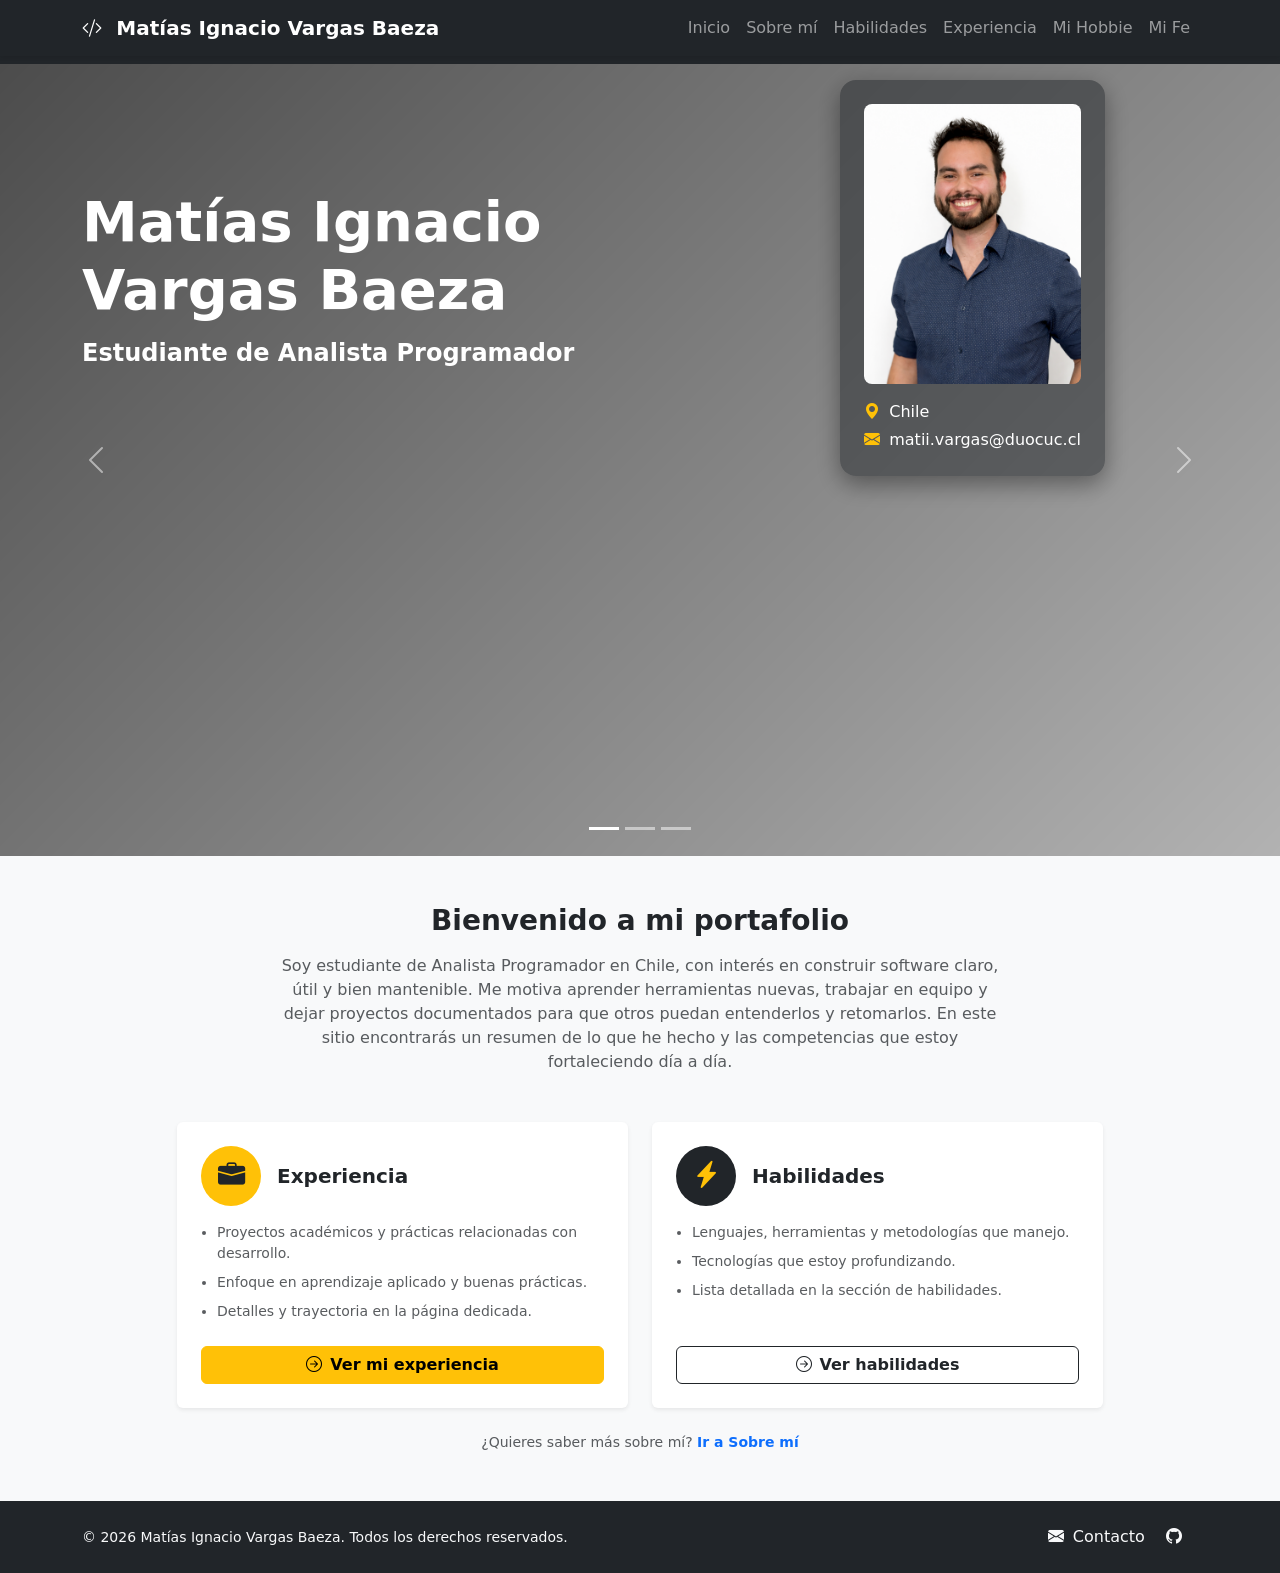
<file: index.html>
<!DOCTYPE html>
<html lang="es">
<head>
  <meta charset="UTF-8" />
  <meta name="viewport" content="width=device-width, initial-scale=1" />
  <title>Matías Ignacio Vargas Baeza</title>

  <!-- Bootstrap CSS -->
  <link
    href="https://cdn.jsdelivr.net/npm/bootstrap@5.3.3/dist/css/bootstrap.min.css"
    rel="stylesheet"
  />
  <!-- Bootstrap Icons -->
  <link
    rel="stylesheet"
    href="https://cdn.jsdelivr.net/npm/bootstrap-icons@1.11.3/font/bootstrap-icons.css"
  />
  <link rel="stylesheet" href="styles.css" />
</head>
<body>
  <!-- Navbar -->
  <nav class="navbar navbar-expand-lg navbar-dark bg-dark fixed-top shadow-sm">
    <div class="container">
      <a class="navbar-brand" href="index.html">
        <i class="bi bi-code-slash me-2"></i>
        <span>Matías Ignacio Vargas Baeza</span>
      </a>
      <button
        class="navbar-toggler"
        type="button"
        data-bs-toggle="collapse"
        data-bs-target="#navbarNav"
        aria-controls="navbarNav"
        aria-expanded="false"
        aria-label="Toggle navigation"
      >
        <span class="navbar-toggler-icon"></span>
      </button>
      <div class="collapse navbar-collapse" id="navbarNav">
        <ul class="navbar-nav ms-auto">
          <li class="nav-item">
            <a class="nav-link" href="index.html">Inicio</a>
          </li>
          <li class="nav-item">
            <a class="nav-link" href="sobre-mi.html">Sobre mí</a>
          </li>
          <li class="nav-item">
            <a class="nav-link" href="habilidades.html">Habilidades</a>
          </li>
          <li class="nav-item">
            <a class="nav-link" href="experiencia.html">Experiencia</a>
          </li>
          <li class="nav-item">
            <a class="nav-link" href="hobbie.html">Mi Hobbie</a>
          </li>
          <li class="nav-item">
            <a class="nav-link" href="mi-fe.html">Mi Fe</a>
          </li>
        </ul>
      </div>
    </div>
  </nav>

  <!-- Hero + Carousel -->
  <header id="inicio">
    <div id="heroCarousel" class="carousel slide" data-bs-ride="carousel">
      <div class="carousel-indicators">
        <button type="button" data-bs-target="#heroCarousel" data-bs-slide-to="0" class="active" aria-current="true"></button>
        <button type="button" data-bs-target="#heroCarousel" data-bs-slide-to="1"></button>
        <button type="button" data-bs-target="#heroCarousel" data-bs-slide-to="2"></button>
      </div>

      <div class="carousel-inner">
        <!-- Slide 1 -->
        <div class="carousel-item active">
          <div
            class="hero-slide position-relative"
            style="background-image: url('https://images.unsplash.com/photo-1518770660439-4636190af475?auto=format&fit=crop&w=1600&q=80');"
          >
            <div class="hero-overlay w-100 h-100 position-absolute top-0 start-0 d-flex align-items-center">
              <div class="container text-white">
                <div class="row align-items-center gy-4">
                  <div class="col-lg-7 order-2 order-lg-1">
                    <h1 class="display-4 fw-bold mb-3">
                      Matías Ignacio Vargas Baeza
                    </h1>
                    <h2 class="h4 fw-semibold mb-0">
                      Estudiante de Analista Programador
                    </h2>
                  </div>
                  <div class="col-lg-5 order-1 order-lg-2 d-flex align-items-center justify-content-center">
                    <div class="hero-profile-card bg-dark bg-opacity-50 rounded-4 p-4 text-center text-lg-start">
                      <img
                        src="fotoperfil.png"
                        class="hero-profile-img rounded-3 mb-3"
                        alt="Foto de perfil"
                      />
                      <p class="mb-1">
                        <i class="bi bi-geo-alt-fill text-warning me-1"></i>
                        Chile
                      </p>
                      <p class="mb-0">
                        <i class="bi bi-envelope-fill text-warning me-1"></i>
                        matii.vargas@duocuc.cl
                      </p>
                    </div>
                  </div>
                </div>
              </div>
            </div>
          </div>
        </div>

        <!-- Slide 2 -->
        <div class="carousel-item">
          <div
            class="hero-slide position-relative"
            style="background-image: url('https://images.unsplash.com/photo-1526498460520-4c246339dccb?auto=format&fit=crop&w=1600&q=80');"
          >
            <div class="hero-overlay hero-overlay--centered w-100 h-100 position-absolute top-0 start-0 d-flex align-items-center">
              <div class="container text-white text-center">
                <h2 class="display-5 fw-bold mb-3">
                  Desarrollo, aprendizaje y crecimiento constante
                </h2>
                <p class="lead mb-4">
                  Me apasiona aprender nuevas tecnologías y aplicarlas en
                  proyectos con impacto real, combinando buenas prácticas con
                  soluciones creativas.
                </p>
                <a href="sobre-mi.html" class="btn btn-outline-light btn-lg">
                  <i class="bi bi-person-lines-fill me-2"></i> Conoce más sobre mí
                </a>
              </div>
            </div>
          </div>
        </div>

        <!-- Slide 3 -->
        <div class="carousel-item">
          <div
            class="hero-slide position-relative"
            style="background-image: url('https://images.unsplash.com/photo-1531297484001-80022131f5a1?auto=format&fit=crop&w=1600&q=80');"
          >
            <div class="hero-overlay hero-overlay--centered w-100 h-100 position-absolute top-0 start-0 d-flex align-items-center">
              <div class="container text-white text-center">
                <i class="bi bi-github display-3 mb-3"></i>
                <h2 class="display-5 fw-bold mb-3">
                  Proyectos y repositorios en GitHub
                </h2>
                <p class="lead mb-4">
                  Código fuente y documentación de proyectos disponibles en
                  mi perfil de GitHub para consulta y revisión.
                </p>
                <a
                  href="https://github.com/MatiasVargasBaeza"
                  target="_blank"
                  class="btn btn-light btn-lg"
                >
                  <i class="bi bi-github me-2"></i> Ver mi GitHub
                </a>
              </div>
            </div>
          </div>
        </div>
      </div>

      <button
        class="carousel-control-prev"
        type="button"
        data-bs-target="#heroCarousel"
        data-bs-slide="prev"
      >
        <span class="carousel-control-prev-icon" aria-hidden="true"></span>
        <span class="visually-hidden">Anterior</span>
      </button>
      <button
        class="carousel-control-next"
        type="button"
        data-bs-target="#heroCarousel"
        data-bs-slide="next"
      >
        <span class="carousel-control-next-icon" aria-hidden="true"></span>
        <span class="visually-hidden">Siguiente</span>
      </button>
    </div>
  </header>

  <main class="py-5 bg-light">
    <div class="container">
      <div class="row justify-content-center">
        <div class="col-lg-10 col-xl-8 text-center mb-4 mb-lg-5">
          <h2 class="h3 fw-bold text-dark mb-3">Bienvenido a mi portafolio</h2>
          <p class="text-muted lead fs-6 mb-0">
            Soy estudiante de Analista Programador en Chile, con interés en
            construir software claro, útil y bien mantenible. Me motiva aprender
            herramientas nuevas, trabajar en equipo y dejar proyectos
            documentados para que otros puedan entenderlos y retomarlos. En este
            sitio encontrarás un resumen de lo que he hecho y las competencias
            que estoy fortaleciendo día a día.
          </p>
        </div>
      </div>

      <div class="row g-4 justify-content-center">
        <div class="col-md-6 col-lg-5">
          <div class="card home-feature-card h-100 shadow-sm border-0 position-relative">
            <div class="card-body d-flex flex-column p-4">
              <div class="d-flex align-items-center mb-3">
                <span class="icon-circle bg-warning text-dark me-3 flex-shrink-0">
                  <i class="bi bi-briefcase-fill"></i>
                </span>
                <h3 class="h5 fw-bold mb-0">Experiencia</h3>
              </div>
              <ul class="small text-muted ps-3 mb-4 flex-grow-1">
                <li class="mb-2">Proyectos académicos y prácticas relacionadas con desarrollo.</li>
                <li class="mb-2">Enfoque en aprendizaje aplicado y buenas prácticas.</li>
                <li>Detalles y trayectoria en la página dedicada.</li>
              </ul>
              <a href="experiencia.html" class="btn btn-warning fw-semibold stretched-link">
                <i class="bi bi-arrow-right-circle me-2"></i>Ver mi experiencia
              </a>
            </div>
          </div>
        </div>
        <div class="col-md-6 col-lg-5">
          <div class="card home-feature-card h-100 shadow-sm border-0 position-relative">
            <div class="card-body d-flex flex-column p-4">
              <div class="d-flex align-items-center mb-3">
                <span class="icon-circle bg-dark text-warning me-3 flex-shrink-0">
                  <i class="bi bi-lightning-charge-fill"></i>
                </span>
                <h3 class="h5 fw-bold mb-0">Habilidades</h3>
              </div>
              <ul class="small text-muted ps-3 mb-4 flex-grow-1">
                <li class="mb-2">Lenguajes, herramientas y metodologías que manejo.</li>
                <li class="mb-2">Tecnologías que estoy profundizando.</li>
                <li>Lista detallada en la sección de habilidades.</li>
              </ul>
              <a href="habilidades.html" class="btn btn-outline-dark fw-semibold stretched-link">
                <i class="bi bi-arrow-right-circle me-2"></i>Ver habilidades
              </a>
            </div>
          </div>
        </div>
      </div>

      <p class="text-center text-muted small mt-4 mb-0">
        ¿Quieres saber más sobre mí?
        <a href="sobre-mi.html" class="text-decoration-none fw-semibold">Ir a Sobre mí</a>
      </p>
    </div>
  </main>

  <!-- Footer -->
  <footer class="bg-dark text-light py-4">
    <div class="container">
      <div class="row align-items-center gy-3">
        <div class="col-md-6">
          <small>
            &copy; <span id="year"></span> Matías Ignacio Vargas Baeza. Todos los
            derechos reservados.
          </small>
        </div>
        <div class="col-md-6 text-md-end">
          <a
            href="mailto:matii.vargas@duocuc.cl"
            class="text-light me-3"
          >
            <i class="bi bi-envelope-fill me-1"></i> Contacto
          </a>
          <a
            href="https://github.com/MatiasVargasBaeza"
            target="_blank"
            class="text-light me-3"
          >
            <i class="bi bi-github"></i>
          </a>
        </div>
      </div>
    </div>
  </footer>

  <!-- Bootstrap JS -->
  <script src="https://cdn.jsdelivr.net/npm/bootstrap@5.3.3/dist/js/bootstrap.bundle.min.js"></script>
  <script>
    // Año dinámico en el footer
    document.getElementById("year").textContent = new Date().getFullYear();
  </script>
</body>
</html>
</file>
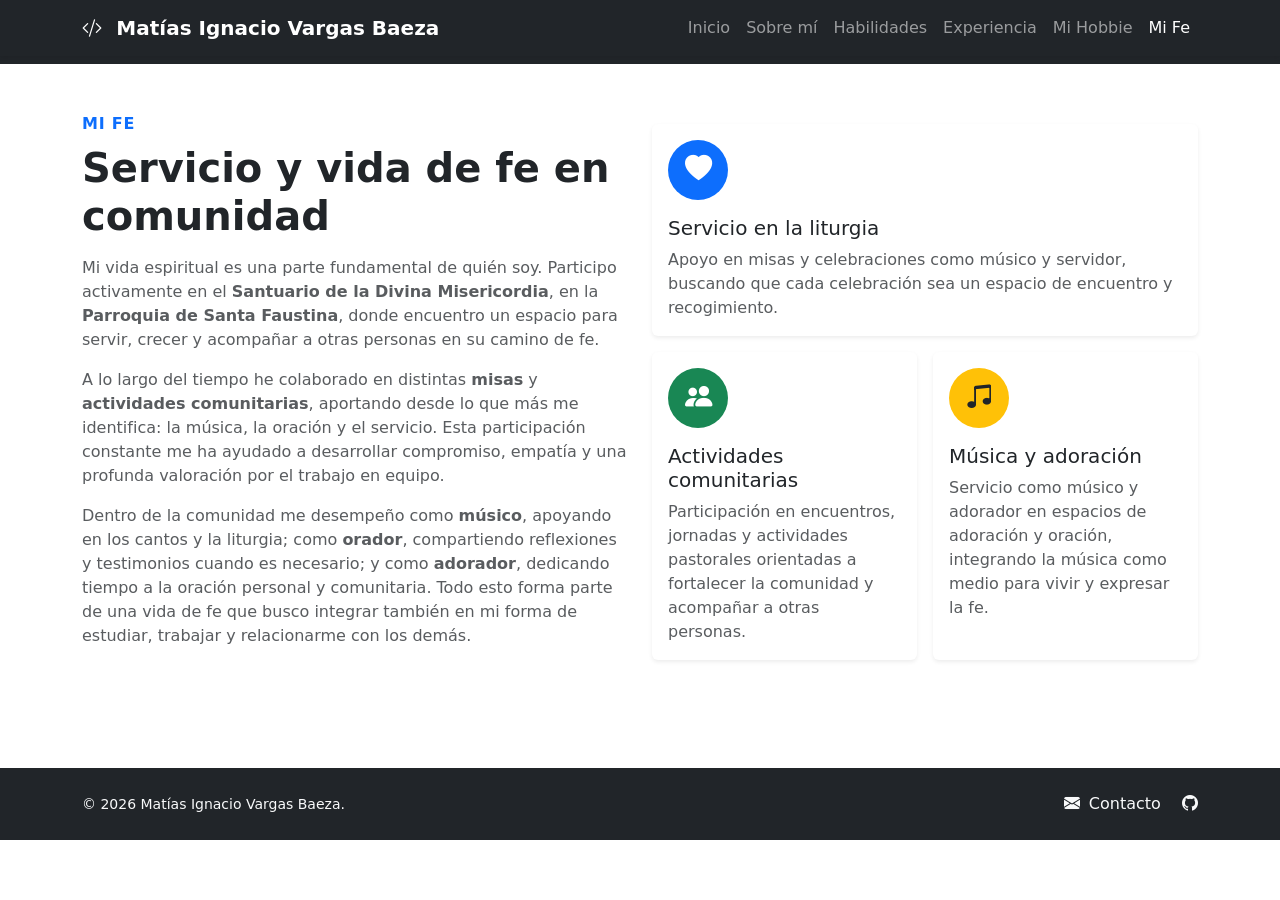
<file: mi-fe.html>
<!DOCTYPE html>
<html lang="es">
<head>
  <meta charset="UTF-8" />
  <meta name="viewport" content="width=device-width, initial-scale=1" />
  <title>Mi Fe - Matías Ignacio Vargas Baeza</title>
  <link
    href="https://cdn.jsdelivr.net/npm/bootstrap@5.3.3/dist/css/bootstrap.min.css"
    rel="stylesheet"
  />
  <link
    rel="stylesheet"
    href="https://cdn.jsdelivr.net/npm/bootstrap-icons@1.11.3/font/bootstrap-icons.css"
  />
  <link rel="stylesheet" href="styles.css" />
</head>
<body>
  <!-- Navbar -->
  <nav class="navbar navbar-expand-lg navbar-dark bg-dark fixed-top shadow-sm">
    <div class="container">
      <a class="navbar-brand" href="index.html">
        <i class="bi bi-code-slash me-2"></i>
        <span>Matías Ignacio Vargas Baeza</span>
      </a>
      <button
        class="navbar-toggler"
        type="button"
        data-bs-toggle="collapse"
        data-bs-target="#navbarNav"
        aria-controls="navbarNav"
        aria-expanded="false"
        aria-label="Toggle navigation"
      >
        <span class="navbar-toggler-icon"></span>
      </button>
      <div class="collapse navbar-collapse" id="navbarNav">
        <ul class="navbar-nav ms-auto">
          <li class="nav-item">
            <a class="nav-link" href="index.html">Inicio</a>
          </li>
          <li class="nav-item">
            <a class="nav-link" href="sobre-mi.html">Sobre mí</a>
          </li>
          <li class="nav-item">
            <a class="nav-link" href="habilidades.html">Habilidades</a>
          </li>
          <li class="nav-item">
            <a class="nav-link" href="experiencia.html">Experiencia</a>
          </li>
          <li class="nav-item">
            <a class="nav-link" href="hobbie.html">Mi Hobbie</a>
          </li>
          <li class="nav-item">
            <a class="nav-link active" aria-current="page" href="mi-fe.html">Mi Fe</a>
          </li>
        </ul>
      </div>
    </div>
  </nav>

  <main class="py-5 content-with-navbar">
    <div class="container">
      <div class="row g-4 align-items-center">
        <div class="col-lg-6">
          <span class="section-title text-primary">Mi Fe</span>
          <h1 class="fw-bold mt-2 mb-3">
            Servicio y vida de fe en comunidad
          </h1>
          <p class="text-muted mb-3">
            Mi vida espiritual es una parte fundamental de quién soy. Participo
            activamente en el <strong>Santuario de la Divina Misericordia</strong>,
            en la <strong>Parroquia de Santa Faustina</strong>, donde encuentro
            un espacio para servir, crecer y acompañar a otras personas en su camino de fe.
          </p>
          <p class="text-muted mb-3">
            A lo largo del tiempo he colaborado en distintas
            <strong>misas</strong> y <strong>actividades comunitarias</strong>,
            aportando desde lo que más me identifica: la música, la oración y el servicio.
            Esta participación constante me ha ayudado a desarrollar compromiso,
            empatía y una profunda valoración por el trabajo en equipo.
          </p>
          <p class="text-muted mb-4">
            Dentro de la comunidad me desempeño como <strong>músico</strong>,
            apoyando en los cantos y la liturgia; como <strong>orador</strong>,
            compartiendo reflexiones y testimonios cuando es necesario; y como
            <strong>adorador</strong>, dedicando tiempo a la oración personal y comunitaria.
            Todo esto forma parte de una vida de fe que busco integrar también
            en mi forma de estudiar, trabajar y relacionarme con los demás.
          </p>
        </div>
        <div class="col-lg-6">
          <div class="row g-3">
            <div class="col-12">
              <div class="card border-0 shadow-sm h-100">
                <div class="card-body">
                  <div class="icon-circle bg-primary text-white mb-3">
                    <i class="bi bi-heart-fill"></i>
                  </div>
                  <h5 class="card-title">Servicio en la liturgia</h5>
                  <p class="card-text text-muted mb-0">
                    Apoyo en misas y celebraciones como músico y servidor, buscando
                    que cada celebración sea un espacio de encuentro y recogimiento.
                  </p>
                </div>
              </div>
            </div>
            <div class="col-md-6">
              <div class="card border-0 shadow-sm h-100">
                <div class="card-body">
                  <div class="icon-circle bg-success text-white mb-3">
                    <i class="bi bi-people-fill"></i>
                  </div>
                  <h5 class="card-title">Actividades comunitarias</h5>
                  <p class="card-text text-muted mb-0">
                    Participación en encuentros, jornadas y actividades pastorales
                    orientadas a fortalecer la comunidad y acompañar a otras personas.
                  </p>
                </div>
              </div>
            </div>
            <div class="col-md-6">
              <div class="card border-0 shadow-sm h-100">
                <div class="card-body">
                  <div class="icon-circle bg-warning text-dark mb-3">
                    <i class="bi bi-music-note-beamed"></i>
                  </div>
                  <h5 class="card-title">Música y adoración</h5>
                  <p class="card-text text-muted mb-0">
                    Servicio como músico y adorador en espacios de adoración y
                    oración, integrando la música como medio para vivir y expresar la fe.
                  </p>
                </div>
              </div>
            </div>
          </div>
        </div>
      </div>
    </div>
  </main>

  <footer class="bg-dark text-light py-4 mt-5">
    <div class="container d-flex flex-column flex-md-row justify-content-between align-items-center">
      <small>
        &copy; <span id="year"></span> Matías Ignacio Vargas Baeza.
      </small>
      <div>
        <a href="mailto:matii.vargas@duocuc.cl" class="text-light me-3">
          <i class="bi bi-envelope-fill me-1"></i> Contacto
        </a>
        <a href="https://github.com/MatiasVargasBaeza" target="_blank" class="text-light">
          <i class="bi bi-github"></i>
        </a>
      </div>
    </div>
  </footer>

  <script src="https://cdn.jsdelivr.net/npm/bootstrap@5.3.3/dist/js/bootstrap.bundle.min.js"></script>
  <script>
    document.getElementById("year").textContent = new Date().getFullYear();
  </script>
</body>
</html>
</file>
<file: styles.css>
/* Altura del navbar: se usa en body y en el hero para que nada quede tapado.
   En pantallas angostas la marca suele ocupar dos líneas y supera 64px. */
:root {
  --navbar-height: 64px;
}

@media (max-width: 991.98px) {
  :root {
    --navbar-height: 118px;
  }
}

@media (max-width: 575.98px) {
  :root {
    --navbar-height: 132px;
  }
}

body {
  margin: 0;
  padding-top: var(--navbar-height);
  scroll-behavior: smooth;
}

/* Franja oscura bajo el navbar para que no se vea línea blanca (el resto del body queda claro) */
body::before {
  content: "";
  position: fixed;
  top: 0;
  left: 0;
  right: 0;
  height: var(--navbar-height);
  background-color: #212529;
  z-index: 0;
}

.navbar-brand span {
  font-weight: 600;
}

header,
.content-with-navbar {
  margin-top: 0;
}

/* Hero: contenido alineado arriba; espacio abajo para que nada se recorte */
.hero-overlay {
  background: linear-gradient(
    135deg,
    rgba(0, 0, 0, 0.7),
    rgba(0, 0, 0, 0.3)
  );
  align-items: flex-start !important;
  padding-top: 1rem;
  padding-bottom: 3rem;
  box-sizing: border-box;
}

@media (max-width: 991.98px) {
  .hero-overlay:not(.hero-overlay--centered) {
    padding-top: 0.75rem;
  }
}

.hero-overlay .container {
  padding-top: 0;
}

/* Diapositivas 2 y 3: texto centrado un poco más abajo */
.hero-overlay--centered {
  align-items: center !important;
  padding-top: 0;
  padding-bottom: 0;
}

.hero-overlay--centered .container {
  padding-top: 8vh;
}

/* Recuadro de la foto de perfil: altura limitada y margen abajo para que no lo corte el carrusel */
.hero-profile-card {
  max-height: min(440px, calc(88vh - 9rem));
  margin-bottom: 0;
  flex-shrink: 0;
  box-shadow: 0 0.5rem 1.5rem rgba(0, 0, 0, 0.4);
}

.hero-profile-img {
  max-height: 280px;
  width: 100%;
  object-fit: cover;
  display: block;
}

@media (max-width: 991.98px) {
  .hero-profile-card {
    max-width: 260px;
    margin-left: auto;
    margin-right: auto;
    max-height: none;
  }

  .hero-profile-img {
    max-height: 200px;
    width: 200px;
    max-width: 100%;
    margin-left: auto;
    margin-right: auto;
  }
}

/* Slides del carrusel: altura y recorte centrado (arriba y abajo igual) */
.hero-slide {
  height: 88vh;
  min-height: 520px;
  background-size: cover;
  background-position: center center;
  background-repeat: no-repeat;
}

@media (max-width: 991.98px) {
  /*
   * Slide 1: el overlay absoluto + h-100 fija la altura al viewport y el texto
   * largo queda fuera; el .carousel-inner recorta con overflow hidden.
   * En flujo normal el slide crece con foto + titulares + párrafo.
   */
  .hero-slide:has(.hero-overlay:not(.hero-overlay--centered)) {
    height: auto;
    min-height: 55vh;
  }

  .hero-slide .hero-overlay:not(.hero-overlay--centered) {
    position: relative !important;
    top: auto !important;
    left: auto !important;
    width: 100% !important;
    height: auto !important;
    min-height: 55vh;
    padding-bottom: 4rem;
  }

  /* Slides 2 y 3: siguen a pantalla completa con overlay absoluto */
  .hero-slide:has(.hero-overlay--centered) {
    height: auto;
    min-height: min(88vh, 900px);
  }
}

.section-title {
  font-weight: 700;
  letter-spacing: 0.05em;
  text-transform: uppercase;
}

.icon-circle {
  width: 60px;
  height: 60px;
  border-radius: 50%;
  display: flex;
  align-items: center;
  justify-content: center;
  font-size: 1.7rem;
}

.skill-badge {
  font-size: 0.9rem;
  margin: 0.25rem;
}

.hobbie-bg {
  background: radial-gradient(circle at top left, #343a40 0, #000 60%);
}

footer a {
  text-decoration: none;
}
</file>
